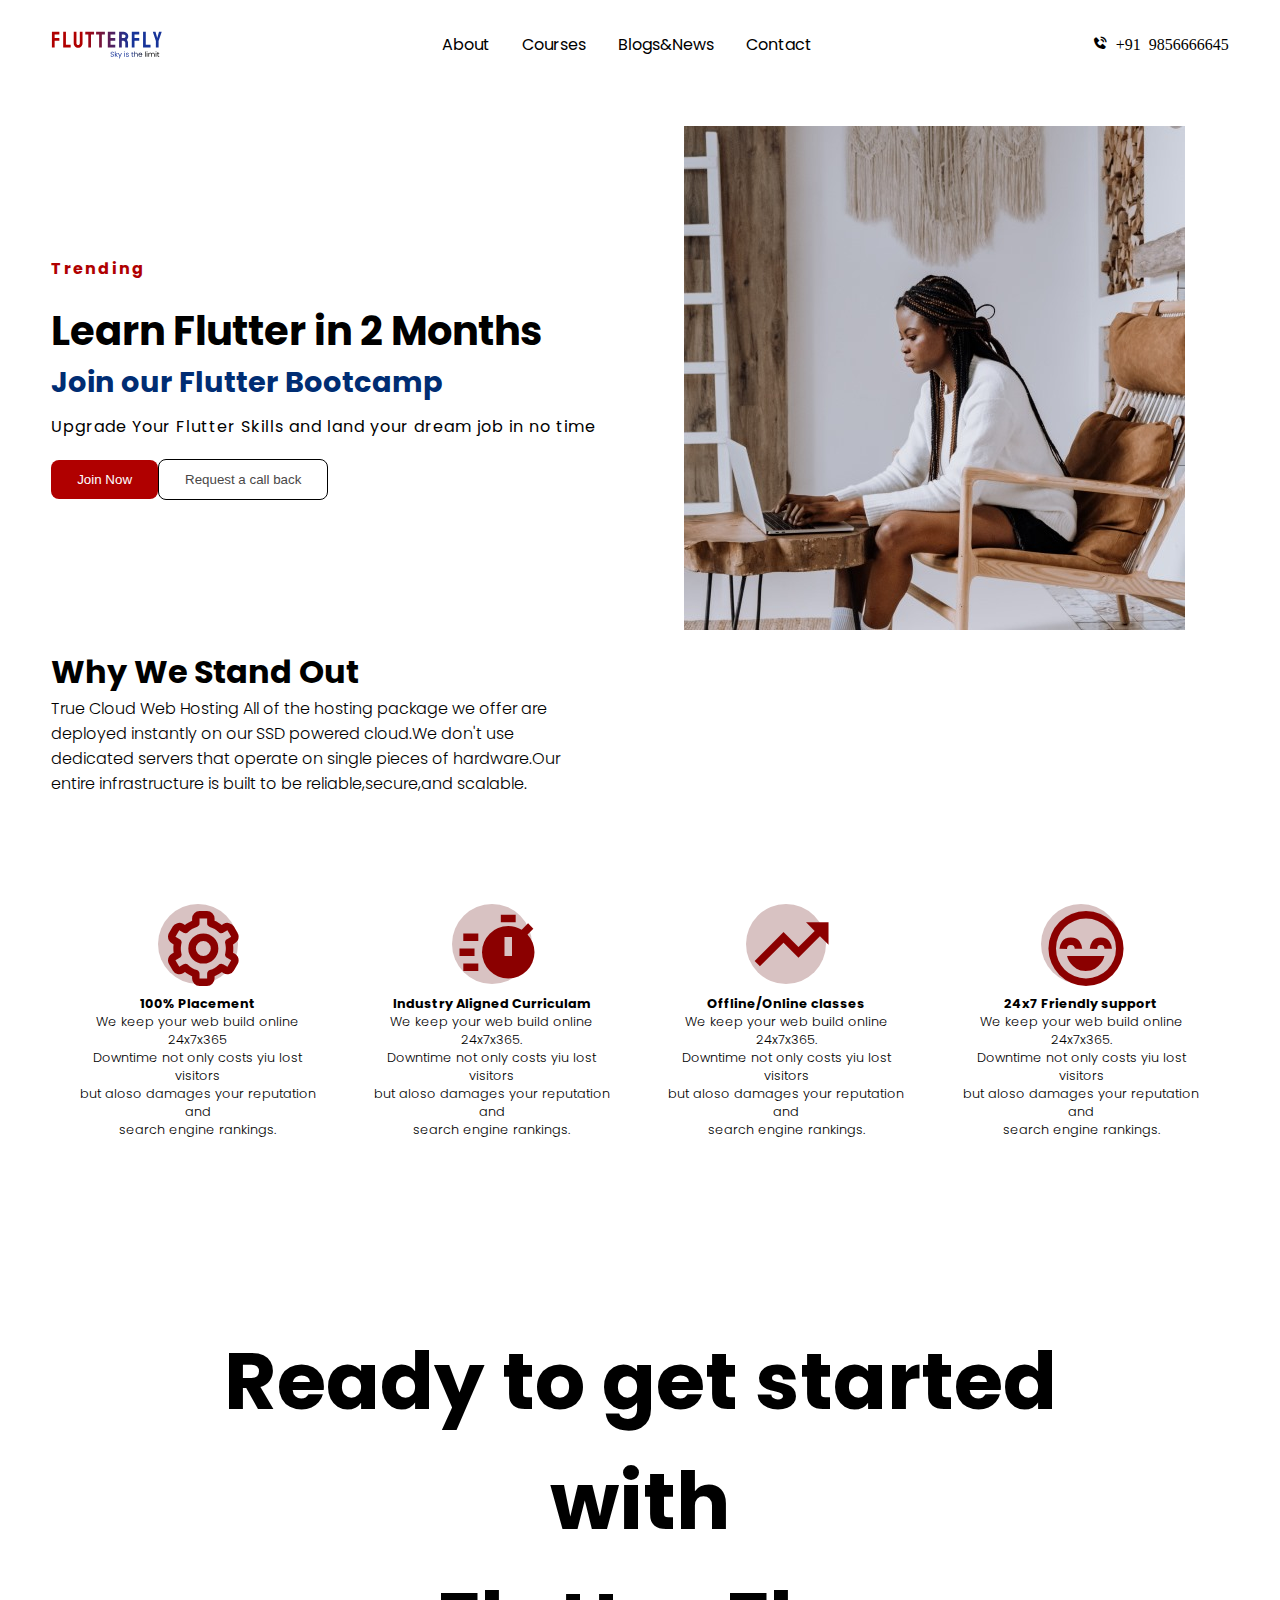
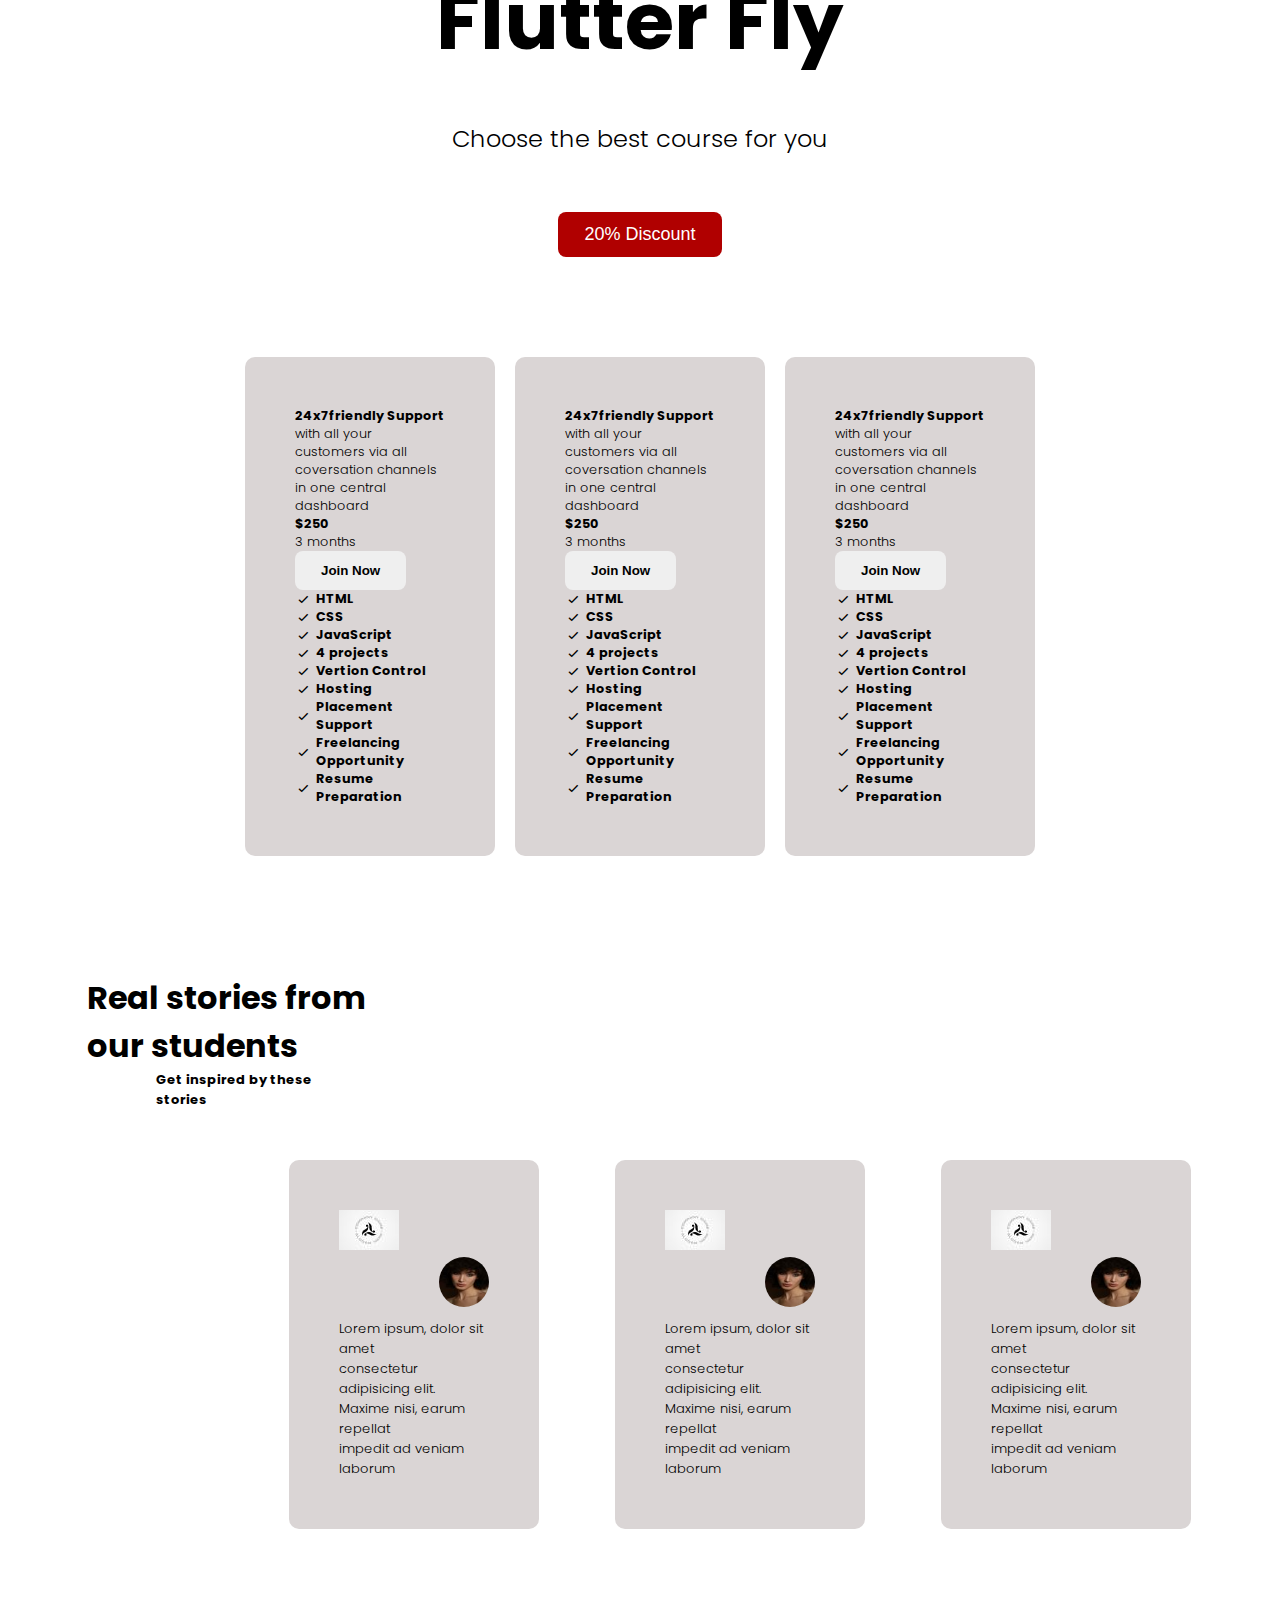
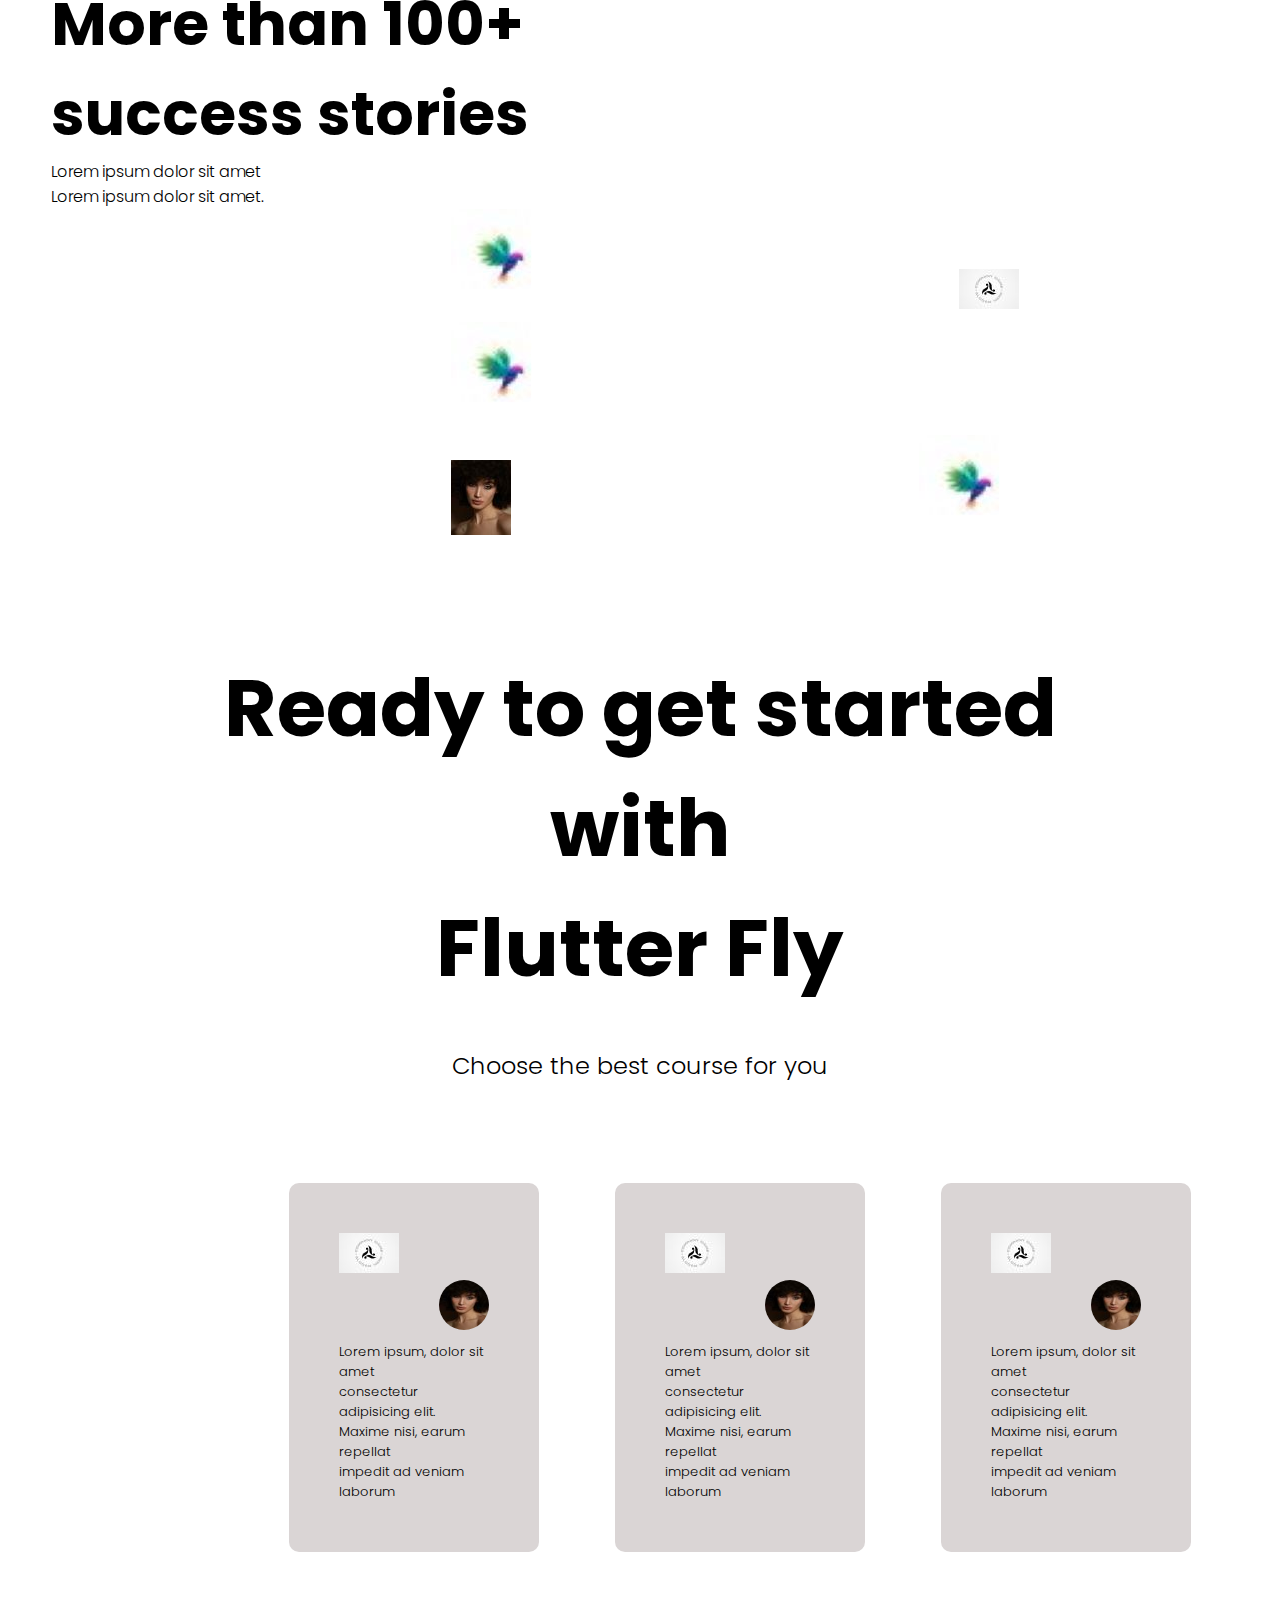
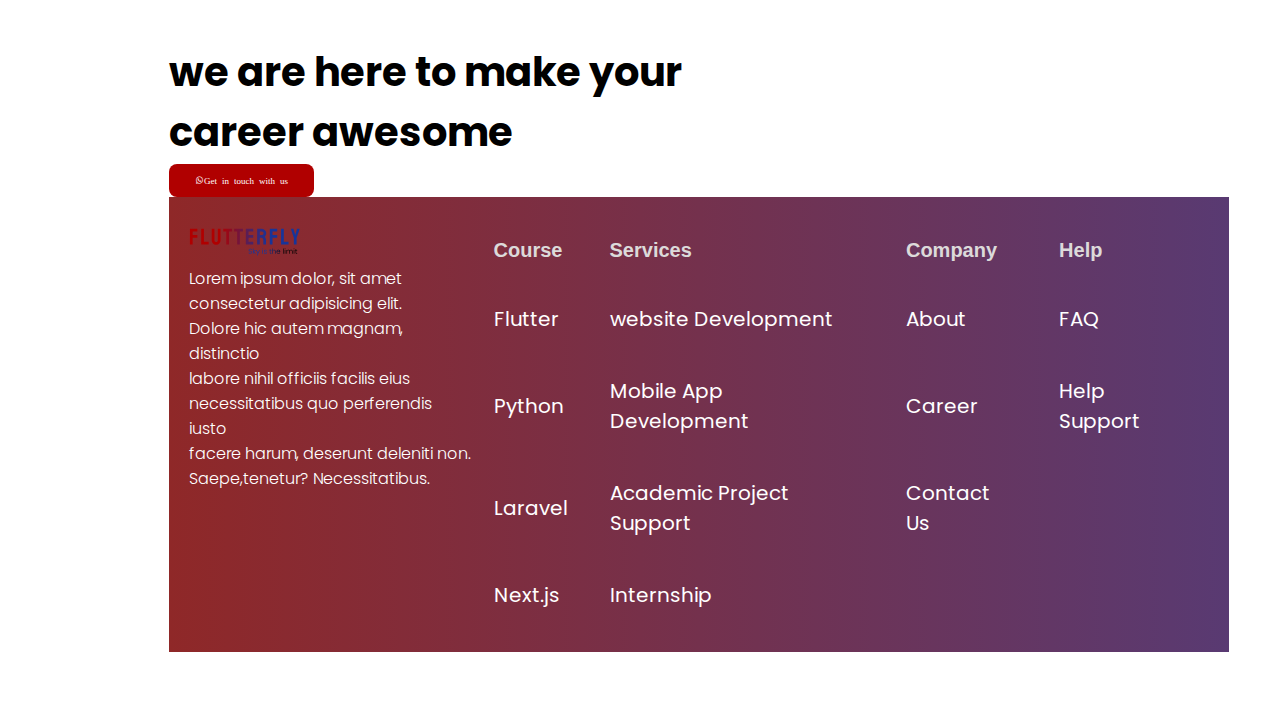
<file: index.html>
<!DOCTYPE html>
<html lang="en">
<head>
    <meta charset="UTF-8">
    <meta name="viewport" content="width=device-width, initial-scale=1.0">
    <title>flutterfly</title>
    <link rel="stylesheet" href="./css/style.css">
    <link href='https://unpkg.com/boxicons@2.1.4/css/boxicons.min.css' rel='stylesheet'>
</head>
<body> 
    <main>
        <header>
            <div class="brand">
                <img src="./img/logo.svg" alt="flutterfly">
            </div>
            <nav>
                <ul>
                    <li><a href="">About</a></li>
                        <li><a href="">Courses</a></li>
                        <li><a href="">Blogs&News</a></li>
                        <li><a href="">Contact</a></li>
                    
                    
                </ul>
            </nav>
            <div class="Contacts">
                <i class='bx bxs-phone-call'>
                <span>+91 9856666645</span></i>
            </div>
        </header>
        <section class="hero-section">
            <div class="hero-left"><p>Trending</p>
            <h1>Learn Flutter in 2 Months</h1>
             <h3>Join our Flutter Bootcamp</h3>
           <p id="hero-left-description">Upgrade Your Flutter Skills and land your dream job in no time</p>
           <div class="call-back">
          <button class="primary">Join Now</button><button class="secondary">Request a call back</button>
           </div>
           </div>
           <div class="hero-right">
            <img src="./img/hero.jpg" alt="">
           </div>
        </section>
        <section>
        <div class="feature-section">
            <h1>Why We Stand Out</h1>  
            <p> True Cloud Web Hosting All of the hosting package we offer are <br>
                deployed instantly on our SSD powered cloud.We don't use<br>
                dedicated servers that operate on single pieces of hardware.Our<br>
                entire infrastructure is built to be reliable,secure,and scalable.
              </p><br></div>
              <section class="box">
                <article class="card">
                  <i class= 'bx bx-cog'></i><br>
                    <h3>100% Placement</h3>
                    
                    <p>We keep your web build online 24x7x365<br>
                    Downtime not only costs yiu lost visitors<br>
                  but aloso damages your reputation and<br>
                     search engine rankings.</p>
                    </article>
                  
                  <article class="card">
                  
                    <i class='bx bxs-timer'></i>
                   <h3>Industry Aligned Curriculam</h3>
                    <p>We keep your web build online 24x7x365.<br>
                      Downtime not only costs yiu lost visitors<br>
                    but aloso damages your reputation and<br>
                       search engine rankings.</p></article>
                    
                    <article class="card">
                      
                        <i class='bx bx-trending-up'></i>
                       <h3>Offline/Online classes</h3>
                      
                      
                        <p>We keep your web build online 24x7x365.<br>
                          Downtime not only costs yiu lost visitors<br>
                        but aloso damages your reputation and<br>
                           search engine rankings.</p>
                    </article>
                        <article class="card">
                            <i class='bx bx-happy-beaming'></i>
                           <h3>24x7 Friendly support</h3>
                          
                          
                            <p>We keep your web build online 24x7x365.<br>
                              Downtime not only costs yiu lost visitors<br>
                            but aloso damages your reputation and<br>
                               search engine rankings.</p>
                        </article>
          
                    
                    
                         </section>
               <section class="ready-mt-mb">
    
               <h1 class="mb text-align-center"> Ready to get started with<br>Flutter Fly</h1>
                <p class="mb">Choose the best course for you</p>
      <button>20% Discount</button>
                </section>
 <div class="price-section">
  <article class="price-card">
  <h3 class="feature-heading">24x7friendly Support</h3>
 <p class="feature-content"> with all your customers via all coversation channels in one central dashboard</p>
 <h3 class="feature-heading>">$250</h3>
 <p class="feature-content">3 months</p>
 <button class="secondary"><b>Join Now</b></button>
 <div class="item">
  <i class='bx bx-check'></i>
  <h3>HTML</h3>
 </div>
 <div class="item">
  <i class='bx bx-check'></i>
  <h3>CSS</h3>
 </div>
 <div class="item">
  <i class='bx bx-check'></i>
  <h3>JavaScript</h3>
 </div>
 <div class="item">
  <i class='bx bx-check'></i>
  <h3>4 projects</h3>
 </div>
 <div class="item">
  <i class='bx bx-check'></i>
  <h3>Vertion Control</h3>
  
 </div>

<div class="item">
  <i class='bx bx-check'></i>
  <h3>Hosting</h3>
 </div>
 <div class="item">
  <i class='bx bx-check'></i>
  <h3>Placement Support</h3>
 </div>
 <div class="item">
  <i class='bx bx-check'></i>
  <h3>Freelancing Opportunity</h3>
 </div>
 <div class="item">
  <i class='bx bx-check'></i>
  <h3>Resume Preparation</h3>
 </div>
</article>
<article class="price-card">
  <h3 class="feature-heading">24x7friendly Support</h3>
  <p class="feature-content"> with all your customers via all coversation channels in one central dashboard</p>
  <h3 class="feature-heading>">$250</h3>
  <p class="feature-content">3 months</p>
  <button class="secondary"><b>Join Now</b></button>
  <div class="item">
   <i class='bx bx-check'></i>
   <h3>HTML</h3>
  </div>
  <div class="item">
   <i class='bx bx-check'></i>
   <h3>CSS</h3>
  </div>
  <div class="item">
   <i class='bx bx-check'></i>
   <h3>JavaScript</h3>
  </div>
  <div class="item">
   <i class='bx bx-check'></i>
   <h3>4 projects</h3>
  </div>
  <div class="item">
   <i class='bx bx-check'></i>
   <h3>Vertion Control</h3>
  </div>

<div class="item">
   <i class='bx bx-check'></i>
   <h3>Hosting</h3>
  </div>
  <div class="item">
   <i class='bx bx-check'></i>
   <h3>Placement Support</h3>
  </div>
  <div class="item">
   <i class='bx bx-check'></i>
   <h3>Freelancing Opportunity</h3>
  </div>
  <div class="item">
   <i class='bx bx-check'></i>
   <h3>Resume Preparation</h3>
  </div>
</article>
<article class="price-card">
  <h3 class="feature-heading">24x7friendly Support</h3>
  <p class="feature-content"> with all your customers via all coversation channels in one central dashboard</p>
  <h3 class="feature-heading>">$250</h3>
  <p class="feature-content">3 months</p>
  <button class="secondary"><b>Join Now</b></button>
  <div class="item">
   <i class='bx bx-check'></i>
   <h3>HTML</h3>
  </div>
  <div class="item">
   <i class='bx bx-check'></i>
   <h3>CSS</h3>
  </div>
  <div class="item">
   <i class='bx bx-check'></i>
   <h3>JavaScript</h3>
  </div>
  <div class="item">
   <i class='bx bx-check'></i>
   <h3>4 projects</h3>
  </div>
  <div class="item">
   <i class='bx bx-check'></i>
   <h3>Vertion Control</h3>
  </div>

<div class="item">
   <i class='bx bx-check'></i>
   <h3>Hosting</h3>
  </div>
  <div class="item">
   <i class='bx bx-check'></i>
   <h3>Placement Support</h3>
  </div>
  <div class="item">
   <i class='bx bx-check'></i>
   <h3>Freelancing Opportunity</h3>
  </div>
  <div class="item">
   <i class='bx bx-check'></i>
   <h3>Resume Preparation</h3>
  </div>
</article>
 </div>
</section>
<div class="section-standout">
  <div class="section-left">
    <h1>Real stories from<br>our students</h1>
    <p> Get inspired by these stories</p>

  </div>

</div>
<section class="comment">
  
  <article class="comment-section">
    
    <div class="comment-section-left">
      <img src="./img/free-logo.jpg"></div>
  
    <div class="comment-section-right">
      <img src="img/majid-akbari-QyMYIpaCvkU-unsplash.jpg"></div>
      <p>Lorem ipsum, dolor sit amet <br>consectetur adipisicing elit.<br> Maxime nisi, earum repellat <br>impedit ad veniam laborum </p>
  </article>
    <article class="comment-section">
    
      <div class="comment-section-left">
        <img src="./img/free-logo.jpg"></div>
    
      <div class="comment-section-right">
        <img src="img/majid-akbari-QyMYIpaCvkU-unsplash.jpg"></div>
        <p>Lorem ipsum, dolor sit amet <br>consectetur adipisicing elit.<br> Maxime nisi, earum repellat <br>impedit ad veniam laborum </p>
    </article>
      <article class="comment-section">
    
        <div class="comment-section-left">
          <img src="./img/free-logo.jpg"></div>
      
        <div class="comment-section-right">
          <img src="img/majid-akbari-QyMYIpaCvkU-unsplash.jpg"></div>
          <p>Lorem ipsum, dolor sit amet <br>consectetur adipisicing elit.<br> Maxime nisi, earum repellat <br>impedit ad veniam laborum </p>     </article></section>
      <section class="storie-section"><h1>More than 100+<br>success stories</h1>
        
      <p>Lorem ipsum dolor sit amet<br>Lorem ipsum dolor sit amet.</p> <article class="storie-right">
          
        <img src="./img/31530356_bird_2.jpg">
        <img src="./img/free-logo.jpg">
        <img src="./img/31530356_bird_2.jpg"><br>
        <img src="./img/majid-akbari-QyMYIpaCvkU-unsplash.jpg">
        <img src="./img/31530356_bird_2.jpg">
      </article></section>
      <section class="ready-mt-mb">
    
        <h1 class="mb text-align-center"> Ready to get started with<br>Flutter Fly</h1>
         <p class="mb">Choose the best course for you</p></section>
         <section class="comment">
  
          <article class="comment-section">
            
            <div class="comment-section-left">
              <img src="./img/free-logo.jpg"></div>
          
            <div class="comment-section-right">
              <img src="img/majid-akbari-QyMYIpaCvkU-unsplash.jpg"></div>
              <p>Lorem ipsum, dolor sit amet <br>consectetur adipisicing elit.<br> Maxime nisi, earum repellat <br>impedit ad veniam laborum </p>
          </article>
            <article class="comment-section">
            
              <div class="comment-section-left">
                <img src="./img/free-logo.jpg"></div>
            
              <div class="comment-section-right">
                <img src="img/majid-akbari-QyMYIpaCvkU-unsplash.jpg"></div>
                <p>Lorem ipsum, dolor sit amet <br>consectetur adipisicing elit.<br> Maxime nisi, earum repellat <br>impedit ad veniam laborum </p>
            </article>
              <article class="comment-section">
            
                <div class="comment-section-left">
                  <img src="./img/free-logo.jpg"></div>
              
                <div class="comment-section-right">
                  <img src="img/majid-akbari-QyMYIpaCvkU-unsplash.jpg"></div>
                <p>Lorem ipsum, dolor sit amet <br>consectetur adipisicing elit.<br> Maxime nisi, earum repellat <br>impedit ad veniam laborum </p>
              </article></section>
              <section class="last-section">
                <article class="left-section">
              <h1>we are here to make your<br>career awesome</h1>
              <div class="primary"><button><i class='bx bxl-whatsapp'>Get in touch with us</i></button></div>
             </article> 
              
                
              <footer>
                <div class="brand">
                  <img src="./img/logo.svg" alt="flutterfly"> 
                   
                  <p>Lorem ipsum dolor, sit amet <br> consectetur adipisicing elit. <br>Dolore hic autem magnam, distinctio <br>labore nihil officiis facilis eius <br>necessitatibus quo perferendis iusto <br>facere harum, deserunt deleniti non. <br> Saepe,tenetur? Necessitatibus.</p>
              </div>
                  <div class="right">
                      <table class="table">
                          <tr rowspan="2">
                              <th><h4>Course</h4></th>
                              <th><h4>Services</h4></th>
                              <th><h4>Company</h4></th>
                              <th><h4>Help</h4></th>
      
                          </tr>
                          <tr>
                              <td>Flutter</td>
                              <td>website Development</td> 
                              <td> About</td>
                               <td>FAQ</td>
                          </tr>
                          <tr>
                              <td>Python</td>
                              <td>Mobile App Development</td>
                              <td>Career</td>
                              <td>Help Support</td>
                          </tr>
                          <tr>
                              <td>Laravel</td>
                              <td>Academic Project Support</td>
                              <td>Contact Us</td>
                              <td></td>
                          </tr>
                          <tr>
                              <td>Next.js</td>
                              <td>Internship</td>
                              <td></td>
                              <td></td>
                          </tr>
                      </table>
                  </div>
              </div>
              </section>
             
                </footer>
              
    </main>
   
</body>
</html>
</file>
<file: css/style.css>
@import url('https://fonts.googleapis.com/css2?family=Poppins:ital,wght@0,100;0,200;0,300;0,400;0,600;0,700;0,800;0,900;1,100;1,200;1,300;1,500;1,600;1,700;1,800;1,900&display=swap');


*{

    padding: 0;
    margin: 0;
    box-sizing: border-box;
}

:root{

    --primary-color:#b00000;
    --secondary-color:#002D73;

}

body{

    font-family: 'Poppins', sans-serif;
    font-size: 16px;
  

}

h3{
    font-size: 0.8rem;
    font-weight: 700;
}

p{
    font-size: 1rem;
    font-weight: 300;
}

a{
    text-decoration: none;
    color: black;
    font-weight:400 ;
}

ul{
    list-style: none;
}


main{
   
    margin-top: 20px;
    margin-left: 4%;
    margin-right: 4%;
    margin-bottom: 0;
    /* background-color: red; */
    height:100vh;
   
}

header{

    display: flex;
    align-items: center;
    justify-content: space-between;
}

 /* Navbar starts here */

 nav ul li{
display: inline-block;
 padding: 10px 14px;
 }


 .contact{

    display: flex;
    align-items: center;
    justify-content: space-between;
    gap: 5px;
 }

 .contact i{
    color: var(--primary-color);
 }

 /* Navbar Ends here */



 .hero-section{
     
    display: flex;
    align-items: center;
    justify-content: center;
    height: 60vh;
    overflow: hidden;
    margin-top: 40px;

 }
 .hero-left{
    flex: 2;
 }


 .hero-right{
    flex: 2;
    display: flex;
    flex-direction: column;
    align-items: center;
    justify-content: center;
 }

 .hero-right img{

    min-height: 400px;

 }
 
 .hero-left p{

    color: var(--primary-color);font-weight: 700;
    margin-bottom: 20px;
    letter-spacing: 2px;

 }

 .hero-left h1{
    font-size: 2.5rem;
 }

 .hero-left h3{

    font-size: 1.8rem;
    color: var(--secondary-color);
    margin-bottom: 10px;
 }

 button{
    padding: 12px 26px;
    border: none;
    outline: none;
    cursor: pointer;
    border-radius: 8px;

 }


 .hero-left .primary{
    background-color: var(--primary-color);
    color: white;
    
 }

 .hero-left .secondary{
    background-color: transparent;
    color: rgb(73, 71, 71);
    border: 1px solid black;
    
 }


 
 #hero-left-description{
   color:black;font-weight: 400;
   margin-bottom: 20px;
   letter-spacing: 1px;

 }
 
.box{
   display: flex;
   justify-content: center;
   align-items: center;
   min-height: 400px;
 }
 .card p{
   text-align: center;
   font-size: 80%;
 }
 .card i{
   font-weight: lighter;
   font-size:10vh;
   width:80px;
   height:80px;
   border-radius: 40px;
   color:darkred;
   background-color: rgb(216, 194, 194);
   
   }.contact-bottom{
      display: flex;
      align-items: center;
      justify-content: space-between;
       height:60vh;
   } 
    .contact{
      display: flex;
      align-items: center;
      justify-content:space-between;
      height: 40vh;
    }
    .contact-left{
      left: -10px;
   
    }
   .contact-form{
      display: flex;
      align-items: center;
      justify-content:flex-start;
      flex-direction: column;
   }
   .contact-form input{
      display: block;
      width: 100%;
         display: flex;
         justify-content: flex-start;
         flex-direction: column;
      
      }.contact-bottom{
         display: flex;
         align-items: center;
         justify-content: space-between;
          height:60vh;
      } 
       .contact{
         display: flex;
         align-items: center;
         justify-content:space-between;
         height: 40vh;
       }
       .contact-left{
         left: -10px;
      
       }
      .contact-form{
         display: flex;
         align-items: center;
         justify-content:flex-start;
         flex-direction: column;
      }
      .contact-form input{
         display: block;
         width: 100%;
      }
      .storie-section{
         display: inline;
         font-size: 30px;
            }
 .storie-right img{
   
   display: flex;
   display: inline;
   margin-inline-start: 400px;
 }
 .ready-mt-mb{
   font-size:250%;
   margin: 100px;
   position: relative;
   text-align: center;
 }
 .ready-mt-mb p{
   letter-spacing: 10%;
   margin-top: 40px;
   margin-bottom: 40px;
   font-size: 60%;
 }
 .ready-mt-mb button{
   background:#b00000;
   

   font-size: large;
   
   color: white;
 }
 .card{
   
   padding: 10px 20px;
  justify-content: center;
   position: relative;
   overflow: hidden;
   text-align: center;

 }
 
 .section-feature .feature-card{
   max-width: 250px;
   padding: 20px;



}
.feature-card i{
   display: flex;
   flex-direction: column;
   align-items: center;
   justify-content: center;
   color: var(--primary-color);
   font-size: 2.5rem;
   height: 70px;
   width: 50px;
   background-color:#b00000;
   border-radius: 50%;
   
}

.feature-content{
   text-align: center;
   font-size: 0.8rem;
}

.flyhigh{

display: flex;
align-items: center;
justify-content: center;
flex-direction: column;
}

.price-section{

   display: flex;
   align-items: center;
   justify-content: center;
   gap: 20px;


}
.price-section .price-card{

   background-color:rgb(218, 213, 213);
   padding: 40px 20px;

   max-width: 250px;
   padding: 50px;

  display: flex;
flex-direction: column;
align-items: start;
justify-content: center;
border-radius: 10px;

}
.price-section .price-card p{
   text-align:left ;
}
.item{

   display: flex;
   align-items: center;
   justify-content: space-between;
   gap: 5px;
   border-radius: 0;

}
.section-standout{
   margin-top: 10%;
   margin-left: 3%;
   display: flex;
   align-items: center;
   justify-content: start;
}
.section-standout p{
   font-size: small;
   font-weight: bold;
   margin-left: 25%;
}
.comment{
   margin-top: 50px;
   display: flex;
   margin-left: 200px;
   justify-content: space-around;
  margin-bottom: 50px;

}
  .comment article{
   background-color:rgb(218, 213, 213);
   padding: 40px 20px;
   display: inline;
   max-width: 250px;
   padding: 50px;

  display: flex;
flex-direction: column;

justify-content: center;
border-radius: 10px;

  }

.comment p{
   font-size: small;
  
   
}
.comment-section-right{
   margin-left: 100px;
   margin-bottom:5px;
 
   
   
 }
 .comment-section-right img{
   width: 50px;
   height: 50px;
   border-radius: 50%;
   display: inline;
   
   
   
 }

.comment-section-left{
   margin-right: 200px;
}
 
   
  .last-section{
   font-size: 20px;
 }
footer {
   background: linear-gradient(to right, #8f2828, #593a72); /* Adjust colors as needed */
   color: #fff;
   padding: 20px;
   display: flex;
   justify-content: space-around;
   
}

.left .right {

       border: 1px solid rgb(255, 0, 0);
     }
   
.footer p{
   
   color: rgb(220, 218, 218);
   padding-right: 30px;
}


.footer h1{
padding-left: 60px;
}

.footer p{
   flex: 1;
   padding-left: 60px;
   font-size: smaller;
}
.left h1{
   font-size: 50px;

}
.left h6{
font-size: 20px;
padding-left: 180px;

}
.table{
   text-align: left;
   
  
  
}
.table th{
   padding: 20px;
   color: rgb(220, 218, 218);
   text-align: left;
   font-family: 'Gill Sans', 'Gill Sans MT', Calibri, 'Trebuchet MS', sans-serif;
} 
.table td{
   text-align: left;
   padding: 20px;
}
.standout{
   padding-left: 130px;
}
.standout h1{
   font-size: 40px;
   padding-bottom: 30px;
}


.last-section{
   text-align: start;
   padding-top: 40px;
   padding-bottom: 50px;
   background-color: #ffffff;
   align-items:start;
   margin-left: 10%;
   
}
.last-section button{
   background-color: var(--primary-color);
   color: white;
   border: none;
   outline: none;
   font-size:xx-small;
   display:inline-flex;
  
}
.form{
  width: 100px;
  height: 100px;
}
</file>
